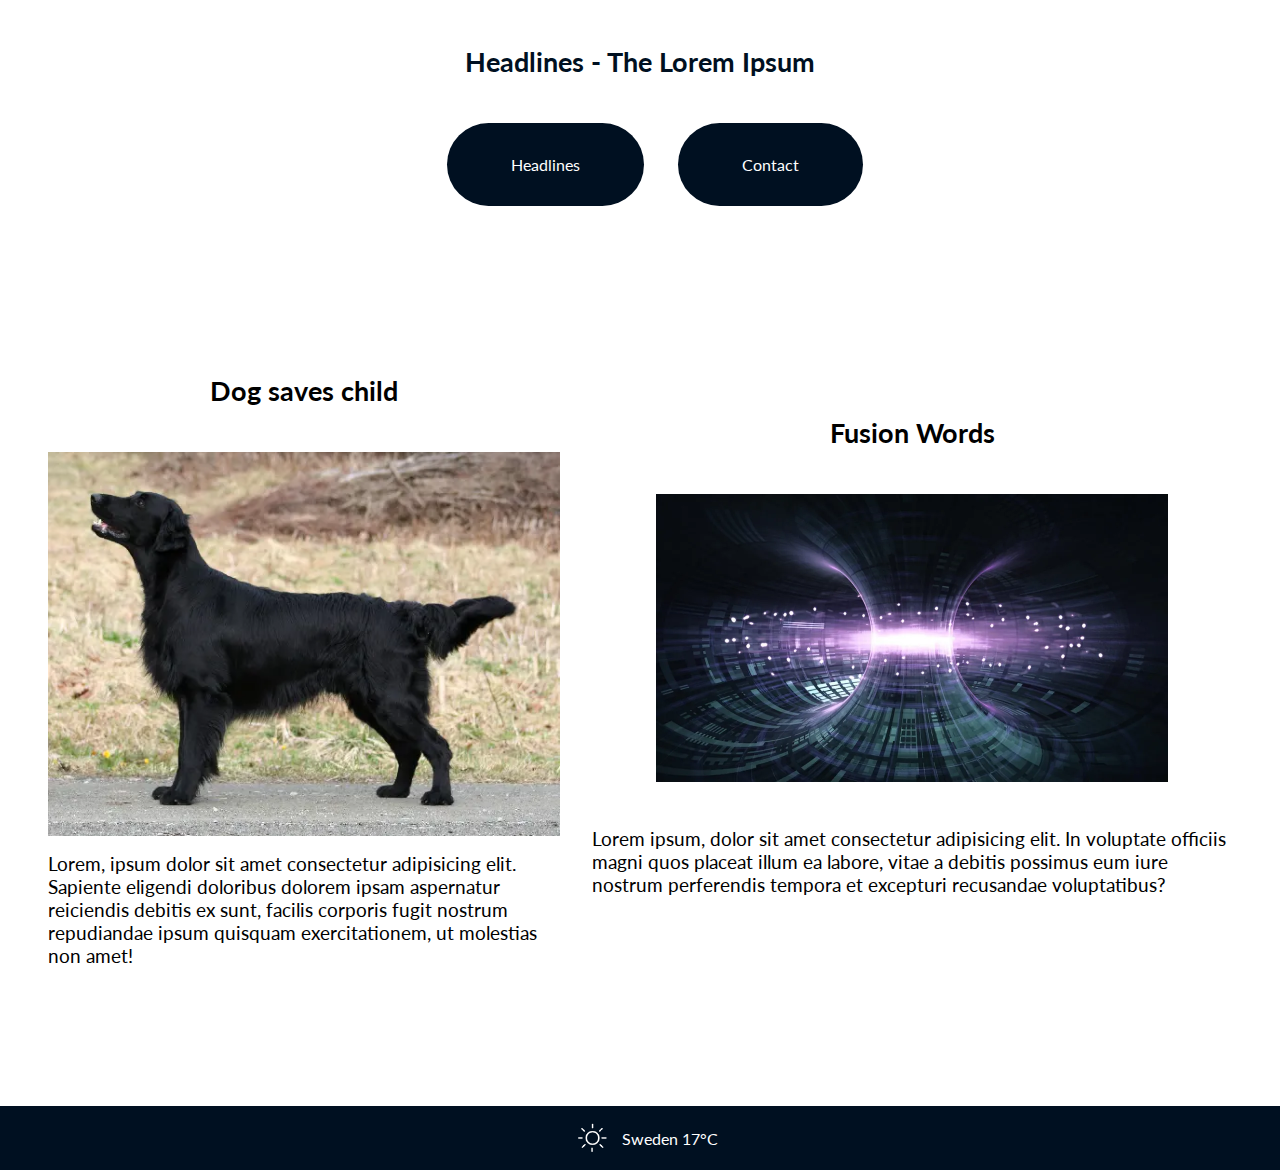
<file: index.html>
<!DOCTYPE html>
<html lang="en">
<head>
    <meta charset="UTF-8">
    <meta name="viewport" content="width=device-width, initial-scale=1.0">
    <meta name="description" content="Här är min avancerade layout uppgift.">
    <title>Home</title>

    <link rel="stylesheet" href="style.css">
</head>
<body>
    <header>
        <div class="navbar-container">
            <h1>Headlines - The Lorem Ipsum</h1>
            <div class="links">
                <a href="#time">Headlines</a>
                <a href="cont.html">Contact</a>
            </div>
        </div>
    </header>

    <section>
        <div class="dog">
            <h1>Dog saves child</h1>
            <img src="./img/retriever.webp" alt="">
            <p>Lorem, ipsum dolor sit amet consectetur adipisicing elit. Sapiente eligendi doloribus dolorem ipsam aspernatur reiciendis debitis ex sunt, facilis corporis fugit nostrum repudiandae ipsum quisquam exercitationem, ut molestias non amet!</p>
        </div>

        <div class="fusion">
            <h1>Fusion Words</h1>
            <img src="./img/fusion.webp" alt="">
            <p>Lorem ipsum, dolor sit amet consectetur adipisicing elit. In voluptate officiis magni quos placeat illum ea labore, vitae a debitis possimus eum iure nostrum perferendis tempora et excepturi recusandae voluptatibus?</p>
        </div>
    </section>

    <footer id="time"><img src="./img/sun.png" alt="">Sweden 17°C</footer>
</body>
</html>
</file>
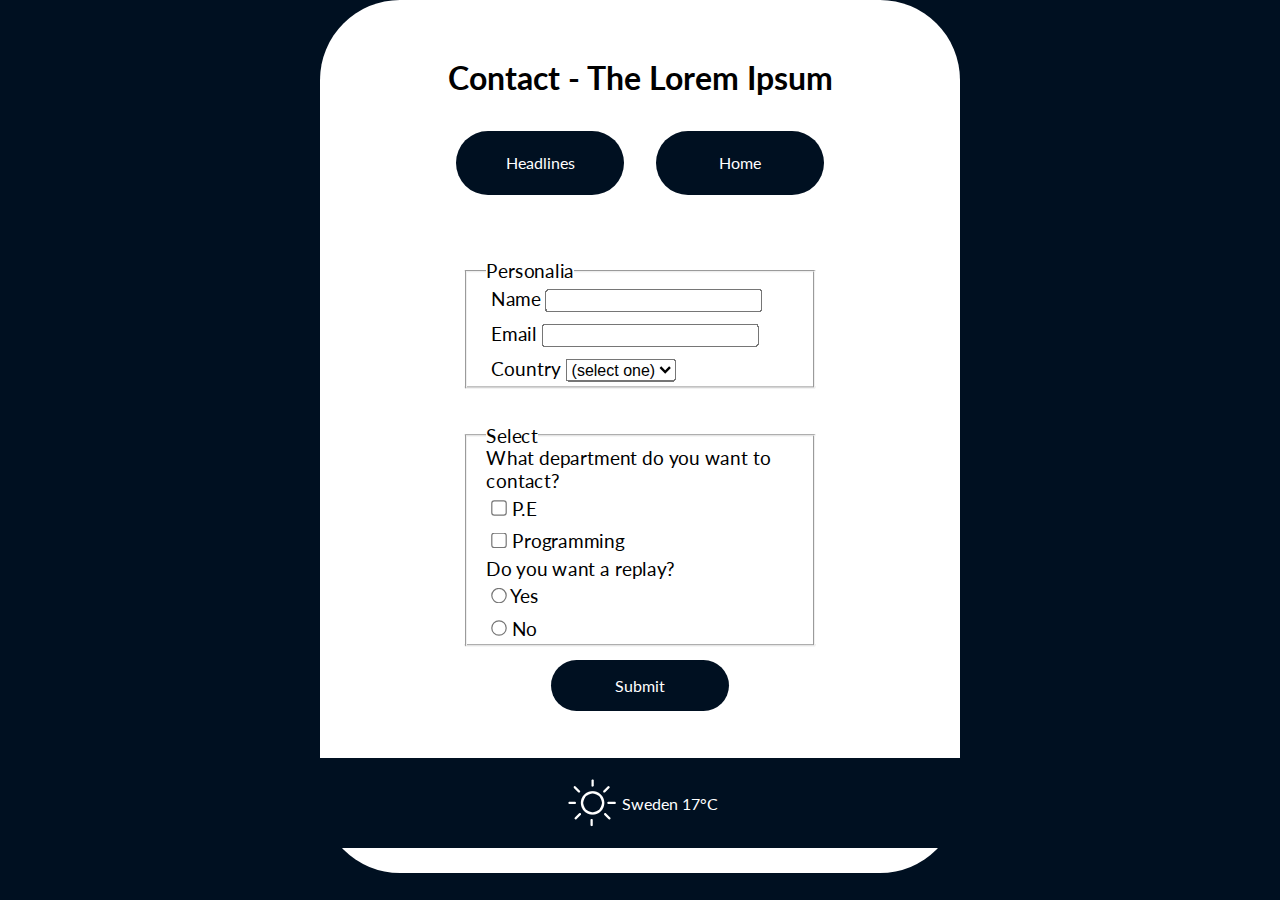
<file: cont.html>
<!DOCTYPE html>
<html lang="en">

<head>
    <meta charset="UTF-8">
    <meta name="viewport" content="width=device-width, initial-scale=1.0">
    <title>Contact</title>

    <link rel="stylesheet" href="cont.css">
</head>

<body>
    <main>
    <header>
        <div class="nav-container">
            <h1>
                Contact - The Lorem Ipsum
            </h1>
            <div class="buttons">
                <a href="index.html">Headlines</a>
                <a href="/layout/index.html">Home</a>
            </div>
        </div>
    </header>
    <main class="writing">
        <fieldset class="person">
            <legend>Personalia</legend>
            <label> Name
                <input type="text" name="name" required>
            </label>
            <label> Email
                <input type="text" name="name" required>
            </label>
            <label> Country
                <select name="country">
                    <option value="">(select one)</option>
                    <option value="1">USA</option>
                    <option value="2">UK</option>
                    <option value="3">Austrailia</option>
                </select>
            </label>
        </fieldset>
        <fieldset class="selection">
            <legend>Select</legend>
            What department do you want to contact?
            <label>
                <input type="checkbox"> P.E
            </label>
            <label>
                <input type="checkbox"> Programming
            </label>
            Do you want a replay?
            <label>
                <input type="radio" name="replay"> Yes
            </label>
            <label>
                <input type="radio" name="replay"> No
            </label>
        </fieldset>
        <a href="thanks.html" class="submit">Submit</a>
<div class="footer">
    <footer id="time"><img src="./img/sun.png">Sweden 17°C</footer>
</div>
</main>
</body>

</html>
</file>
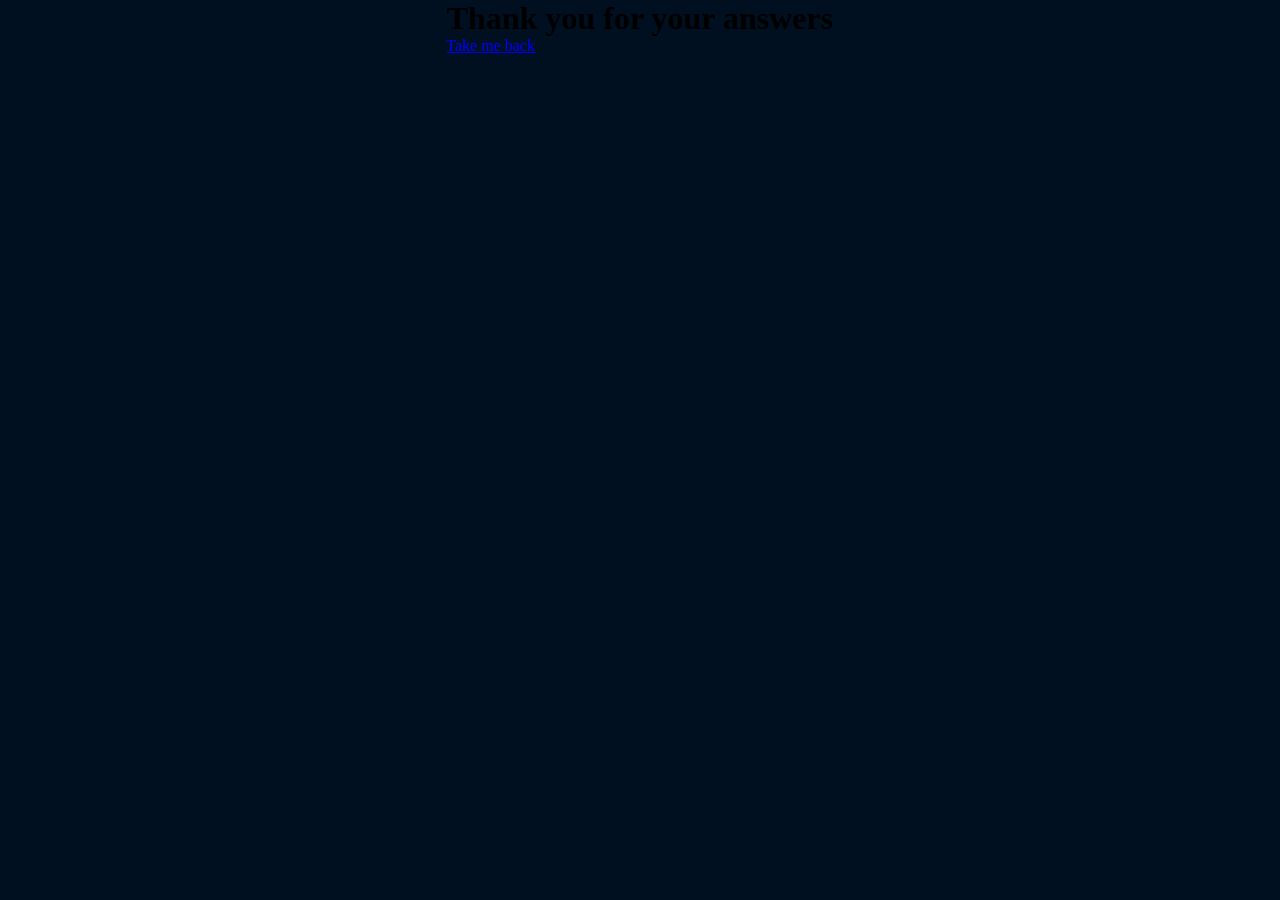
<file: thanks.html>
<!DOCTYPE html>
<html lang="en">
<head>
    <meta charset="UTF-8">
    <meta name="viewport" content="width=device-width, initial-scale=1.0">
    <title>Thanks</title>

    <link rel="stylesheet" href="thanks.css">
</head>
<body>
    <main>
        <div class="hero-container">
            <h1>Thank you for your answers</h1>
            <a href="index.html">Take me back</a>
        </div>
    </main>
</body>
</html>
</file>
<file: style.css>
@import url('https://fonts.googleapis.com/css2?family=Lato:wght@400;700&display=swap');

:root {
    --main: #001021;
}


* {
    margin: 0;
    padding: 0;
}

body {
    font-family: 'Lato', sans-serif;
    background-color: #fff;
}

.navbar-container {
    width: 100vw;
    min-height: 200px;
    display: flex;
    justify-content: center;
    align-items: center;
    flex-direction: column;
}

.navbar-container h1 {
    color: var(--main);
}

.links {
    margin-top: 2rem;
    margin-bottom: 2rem;
    padding: 0 20px;
}

.links a {
    text-decoration: none;
    color: white;
    padding: 32px 64px;
    background-color: var(--main);
    margin-left: 30px;
    border-radius: 3rem;
    transition: 500ms;
    font-size: 1;
}

.links a:hover {
    background-color: #003165;
    color: #fff;
    transform: scale(1.1);
}

section {
    width: 100vw;
    min-height: 100vh;
    display: flex;
    align-items: center;
    flex-direction: row;
    justify-content: center;
}

.dog {
    display: flex;
    justify-content: center;
    align-items: center;
    flex-direction: column;
}

.dog p {
    width: 40vw;
    padding: 16px;
    color: #000;
}

.dog img {
    width: 40vw;
    height: auto;
}


.fusion {
    width: 50vw;
    padding: 16px;
}

h1, p {
    color: #000;
    padding: 5vh 0;
}

h1 {
    font-size: 1.7rem;
}

p {
    font-size: 1.2rem;
}

.fusion {
    display: flex;
    justify-content: center;
    align-items: center;
    flex-direction: column;
}

.fusion img {
    width: 40vw;
    height: auto;
}

footer {
    background-color: #001021;
    display: flex;
    justify-content: center;
    align-items: center;
    color: #fff;
    height: 64px;
    bottom: 0;
}

footer img {
    transform: scale(0.6);
}

@media only screen and (max-width: 800px) {
    section {
        display: flex;
        flex-direction: column;
    }

    .navbar-container {
        width: 100%;
        min-height: 30vh;
        display: flex;
        justify-content: center;
        align-items: center;
        flex-direction: column;
    }

    .links {
        margin-top: 2rem;
        margin-bottom: 2rem;
        padding: 0 20px;
    }

    .links a {
        text-decoration: none;
        color: white;
        padding: 16px 32px;
        background-color: var(--main);
        margin-left: 30px;
        border-radius: 3rem;
        transition: 500ms;
        font-size: 1;
    }
}

@media only screen and (max-width: 800px) {
    .links a {
        text-decoration: none;
        color: white;
        padding: 8px 16px;
        background-color: var(--main);
        margin-left: 30px;
        border-radius: 3rem;
        transition: 500ms;
        font-size: 1;
    }
}
</file>
<file: cont.css>
@import url('https://fonts.googleapis.com/css2?family=Lato:wght@400;700&display=swap');

:root {
    --main: #001021;
}

* {
    padding: 0;
    margin: 0;
}

body {
    min-height: 80vh;
    font-family: 'Lato', sans-serif;
    display: flex;
    justify-content: center;
    align-items: center;
    background-color: var(--main);

}

main {
    width: 50vw;
    height: 97vh;
    border-radius: 5rem ;
    background-color: #fff;
}

.nav-container {
    color: #000;
    display: flex;
    align-items: center;
    justify-content: center;
    height: 30vh;
    flex-direction: column;

}

.nav-container h1 {
    margin-top: 1rem;
}

.nav-container a {
    text-decoration: none;
    color: #fff;
    padding: 0;
    width: 168px;
    display: flex;
    justify-content: center;
    align-items: center;
    height: 64px;
    border-radius: 3rem;
    margin: 1rem 1rem;
    background-color: var(--main);  
    transition: 0.4s ease;
}

.nav-container a:hover {
    background-color: #003165;
    color: #fff;
    transform: scale(1.1);
}

.buttons {
    margin: 2vh;
    padding: 0 20px;
    display: flex;
    justify-content: center;
    align-items: center;
}


.writing {
    height: auto;
    display: flex;
    align-items: center;
    justify-content: center;
    flex-direction: column;
    margin-top: -2rem;
}

label {
    padding: 4px;
}

fieldset {
    height: auto;
    width: 20vw;
    scale: 1.2;
    display: flex;
    flex-direction: column;
    margin: 2rem 0;
}

.selection, .person {
    display: flex;
    flex-direction: column;
    padding: 0 1rem;
}

footer {
    color: #fff;
    display: flex;
    align-items: center;
    justify-content: center;
    height: 10vh;
    background-color: var(--main);
    width: 100%;
}

.footer {
    width: 100%;
    bottom: 0;
    position: relative;
    margin-top: 15px;
}

.submit {
    margin-bottom: 2rem;
    padding: 16px 64px;
    background-color: var(--main);
    color: #fff;
    position: relative;
    border-radius: 5rem;
    text-decoration: none;
    transition: 0.4s;
}

.submit:hover {
    background-color: #003165;
    color: #fff;
    transform: scale(1.1);
}


@media only screen and (max-width: 800px) {
    body {
        overflow: auto;
    }
    
    main {
        width: 100vw;
        height: auto;
    }

    .submit {
        margin: 2rem 0;
    }
}
</file>
<file: thanks.css>
@charset "UTF-8";
* {
  margin: 0;
  padding: 0;
}

body {
  background-color: #001021;
}
body main {
  display: flex;
  justify-content: center;
  align-items: center;
}
body § .hero-container {
  width: 40vw;
  height: 80vh;
  background-color: #fff;
  display: flex;
  flex-direction: column;
  justify-content: center;
  align-items: center;
  border-radius: 10rem;
}/*# sourceMappingURL=thanks.css.map */
</file>
